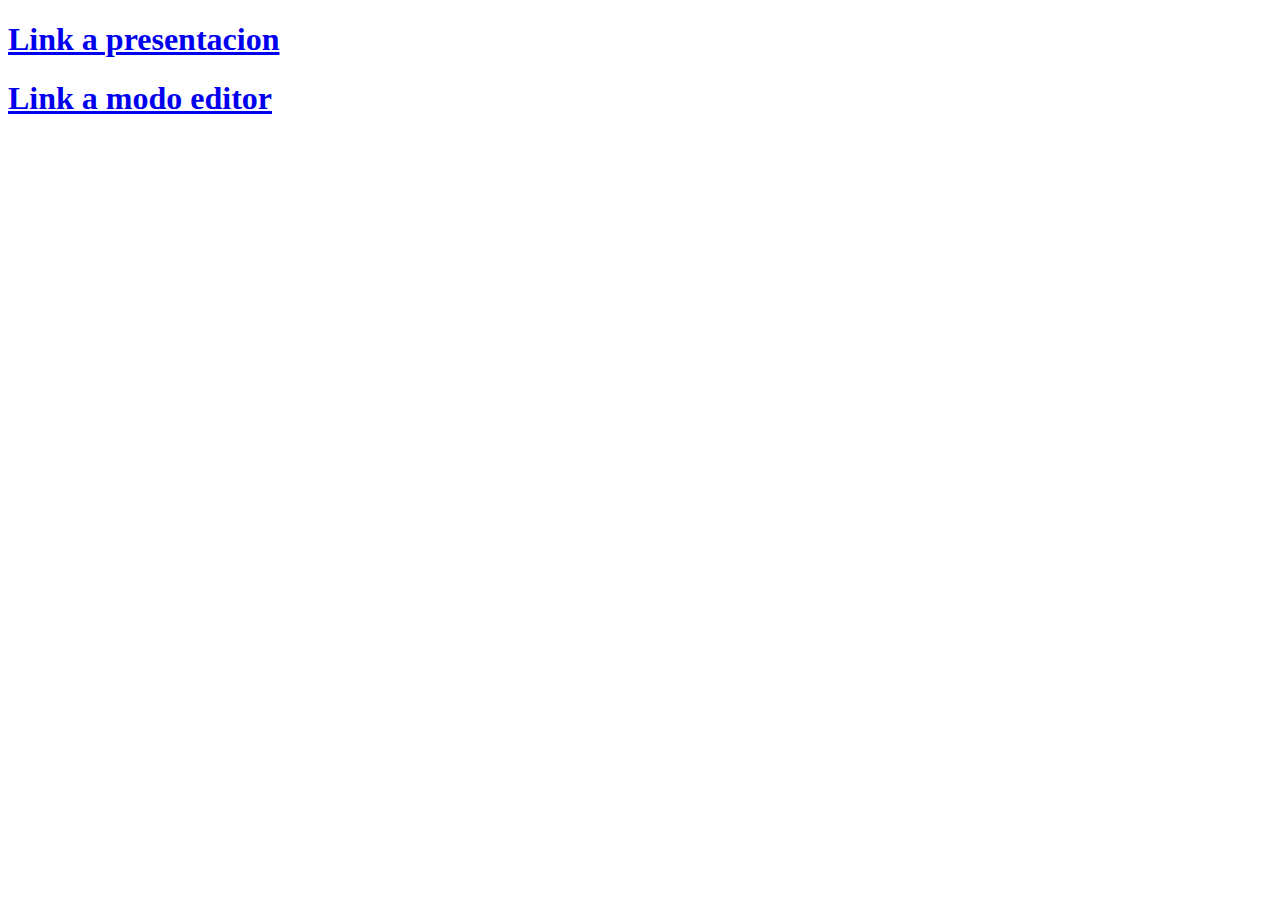
<file: Entrega1/index.html>
<!DOCTYPE html>
<html lang="en">
<head>
    <meta charset="UTF-8">
    <meta name="viewport" content="width=device-width, initial-scale=1.0">
    <title>Document</title>
</head>
<body>
    <a href="https://www.figma.com/proto/HmFA05Hp9ipX4QhwHCB34s/TPE-Entrega-1?node-id=251-748&node-type=canvas&t=JsOOoDUXi5TbCzeR-0&scaling=min-zoom&content-scaling=fixed&page-id=1%3A4&starting-point-node-id=251%3A748"><h1>Link a presentacion</h1></a>
    <a href="https://www.figma.com/design/HmFA05Hp9ipX4QhwHCB34s/TPE-Entrega-1?node-id=0-1&node-type=canvas&t=JsOOoDUXi5TbCzeR-0"><h1>Link a modo editor</h1></a>
</body>
</html>
</file>
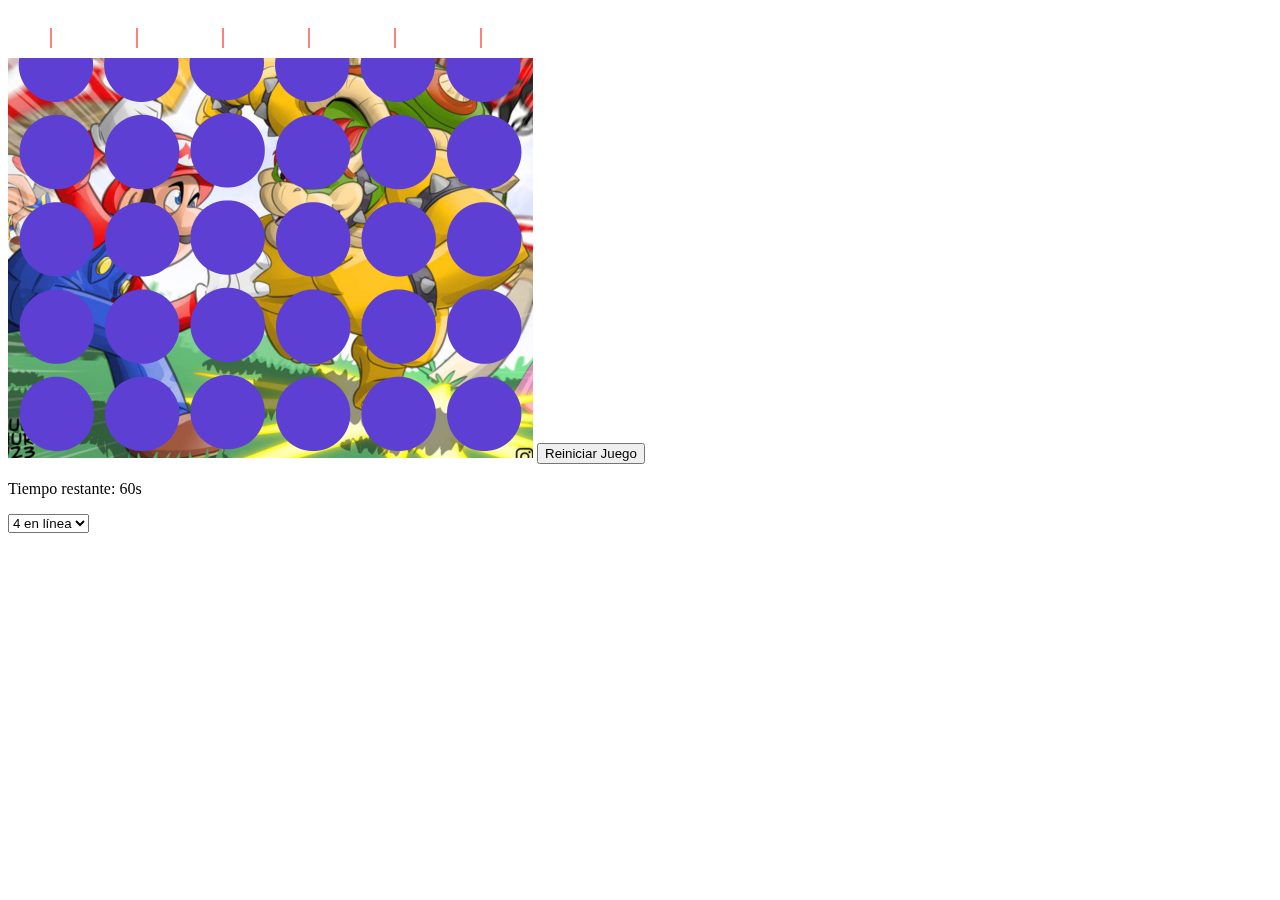
<file: Entrega2/4enlineajuego.html>
<!DOCTYPE html>
<html lang="en">
<head>
    <meta charset="UTF-8">
    <meta name="viewport" content="width=device-width, initial-scale=1.0">
    <title>Document</title>
</head>
<body>
    <canvas id="gameBoard" width="700" height="600"></canvas>
<button id="restartButton">Reiniciar Juego</button>
<p id="timer">Tiempo restante: 60s</p>
<select id="boardSize">
    <option value="4">4 en línea</option>
    <option value="5">5 en línea</option>
    <option value="6">6 en línea</option>
</select>

    <script src="js/4enlinea.js"></script>
</body>
</html>
</file>
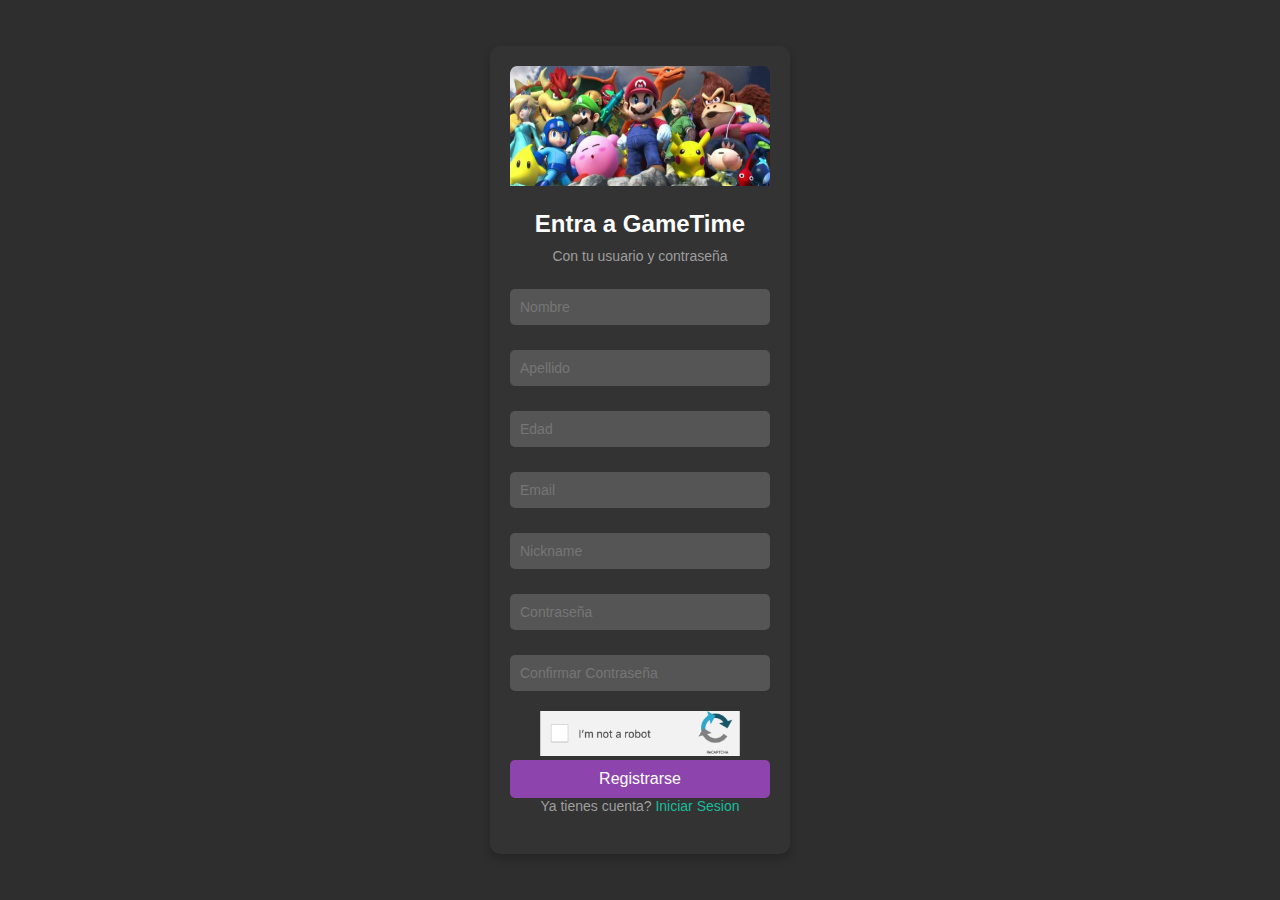
<file: Entrega2/registrar.html>
<!DOCTYPE html>
<html lang="en">
<head>
    <meta charset="UTF-8">
    <meta name="viewport" content="width=device-width, initial-scale=1.0">
    <title>Document</title>
    <link rel="stylesheet" href="css/forms.css">
</head>
<body>
    <div class="login-container">
        <div class="login-box">
            <img src="assets/images/imageform.png" alt="GameTime Logo" class="image-box">
            <h2>Entra a GameTime</h2>
            <p>Con tu usuario y contraseña</p>
            <form>
                <div class="textbox">
                    <input type="text" placeholder="Nombre" name="nombre" required>
                </div>
                <div class="textbox">
                    <input type="password" placeholder="Apellido" name="apellido" required>
                </div>
                <div class="textbox">
                    <input type="text" placeholder="Edad" name="Edad" required>
                </div>
                <div class="textbox">
                    <input type="password" placeholder="Email" name="Email" required>
                </div>
                <div class="textbox">
                    <input type="text" placeholder="Nickname" name="Nickname" required>
                </div>
                <div class="textbox">
                    <input type="password" placeholder="Contraseña" name="contraseña" required>
                </div>
                <div class="textbox">
                    <input type="password" placeholder="Confirmar Contraseña" name="Confirmar contraseña" required>
                </div>
                <img src="assets/images/captcha.png" class="captcha">
                <input type="button" value="Registrarse" class="btn">
                <p>Ya tienes cuenta?<a href="login.html"> Iniciar Sesion</a></p>
            </form>
            
        </div>
    </div>
</body>
</html>
</file>
<file: Entrega2/css/forms.css>
* {
    margin: 0;
    padding: 0;
    box-sizing: border-box;
    font-family: Arial, sans-serif;
}

body {
    background-color: #2E2E2E;
    display: flex;
    justify-content: center;
    align-items: center;
    height: 100vh;
}

.login-container {
    background-color: #333;
    border-radius: 10px;
    overflow: hidden;
    box-shadow: 0 5px 10px rgba(0,0,0,0.2);
    width: 300px;
}

.login-box {
    padding: 20px;
    color: #fff;
    text-align: center;
}

.logo {
    max-width: 100%;
    height: auto;
    margin-bottom: 20px;
}
.image-box {
    width: 100%;
    height: 120px; 
    margin-bottom: 20px;
}


h2 {
    margin-bottom: 10px;
    font-size: 24px;
}

p {
    margin-bottom: 20px;
    font-size: 14px;
    color: #9e9e9e;
}

.textbox {
    margin-bottom: 15px;
}

.textbox input {
    width: 100%;
    padding: 10px;
    margin: 5px 0;
    border: none;
    border-radius: 5px;
    background-color: #555;
    color: #fff;
    font-size: 14px;
}

.btn {
    width: 100%;
    padding: 10px;
    border: none;
    border-radius: 5px;
    background-color: #8e44ad;
    color: #fff;
    font-size: 16px;
    cursor: pointer;
}

.btn:hover {
    background-color: #732d91;
}

.social-buttons {
    display: flex;
    justify-content: space-between;
    margin: 10px 0;
}

.social-buttons .btn {
    width: 45%;
    padding: 10px;
    border: none;
    border-radius: 5px;
    font-size: 16px;
}

.google {
    background-color: #db4437;
}

.facebook {
    background-color: #3b5998;
}

.google:hover {
    background-color: #c1351d;
}

.facebook:hover {
    background-color: #2d4373;
}

a {
    color: #1abc9c;
    text-decoration: none;
    font-size: 14px;
}

a:hover {
    text-decoration: underline;
}

.captcha{
    width: 200px;
}
</file>
